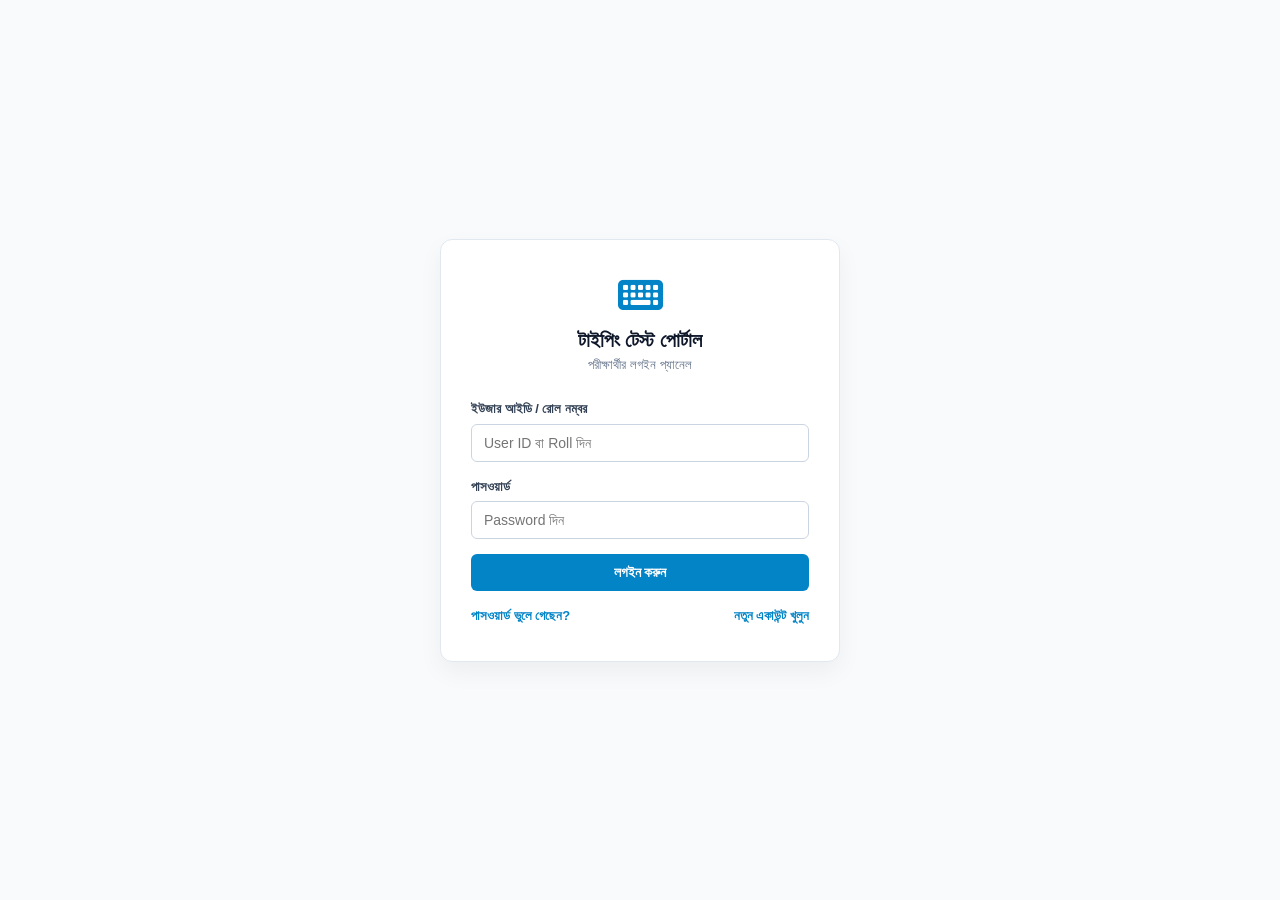
<file: index.html>
<!DOCTYPE html>
<html lang="bn">
<head>
    <meta charset="UTF-8">
    <meta name="viewport" content="width=device-width, initial-scale=1.0">
    <title>লগইন - টাইপিং টেস্ট পোর্টাল</title>
    <link rel="stylesheet" href="https://cdnjs.cloudflare.com/ajax/libs/font-awesome/6.4.0/css/all.min.css">
    <link rel="stylesheet" href="css/main.css">
</head>
<body>

    <div class="auth-container">
        <div class="auth-card">
            <div class="auth-header">
                <i class="fa-solid fa-keyboard brand-icon"></i>
                <h2>টাইপিং টেস্ট পোর্টাল</h2>
                <p>পরীক্ষার্থীর লগইন প্যানেল</p>
            </div>

            <div id="login-error" class="error-alert" style="display: none;">
                ⚠️ ইউজার আইডি বা পাসওয়ার্ড ভুল!
            </div>

            <form onsubmit="handleLogin(event)">
                <div class="form-group">
                    <label for="username">ইউজার আইডি / রোল নম্বর</label>
                    <input type="text" id="username" placeholder="User ID বা Roll দিন" required>
                </div>
                <div class="form-group">
                    <label for="password">পাসওয়ার্ড</label>
                    <input type="password" id="password" placeholder="Password দিন" required>
                </div>
                <button type="submit" class="btn btn-primary full-width">লগইন করুন</button>
            </form>

            <div class="auth-links">
                <a onclick="openModal('forgotModal')">পাসওয়ার্ড ভুলে গেছেন?</a>
                <a onclick="openModal('registerModal')">নতুন একাউন্ট খুলুন</a>
            </div>
        </div>
    </div>

    <!-- Register Modal -->
    <div id="registerModal" class="modal-overlay">
        <div class="modal-card">
            <h3>নতুন একাউন্ট নিবন্ধন</h3>
            <form onsubmit="handleRegister(event)">
                <div class="form-group">
                    <label>পূর্ণ নাম</label>
                    <input type="text" id="reg-fullname" placeholder="আপনার পুরো নাম" required>
                </div>
                <div class="form-group">
                    <label>আবেদনকৃত পদ</label>
                    <select id="reg-post">
                        <option value="কম্পিউটার অপারেটর">কম্পিউটার অপারেটর</option>
                        <option value="সাঁটমুদ্রাক্ষরিক">সাঁটমুদ্রাক্ষরিক</option>
                        <option value="অফিস সহকারী">অফিস সহকারী</option>
                        <option value="ডাটা এন্ট্রি অপারেটর">ডাটা এন্ট্রি অপারেটর</option>
                    </select>
                </div>
                <div class="form-group">
                    <label>জেলা</label>
                    <input type="text" id="reg-district" placeholder="আপনার জেলা" required>
                </div>
                <div class="form-group">
                    <label>মোবাইল নম্বর</label>
                    <input type="text" id="reg-mobile" placeholder="017xxxxxxxx" required>
                </div>
                <div class="form-group">
                    <label>ইউজার আইডি (ইউনিক)</label>
                    <input type="text" id="reg-username" placeholder="যেমন: karim123" required>
                </div>
                <div class="form-group">
                    <label>পাসওয়ার্ড</label>
                    <input type="password" id="reg-password" placeholder="পাসওয়ার্ড দিন" required>
                </div>
                <button type="submit" class="btn btn-primary full-width">নিবন্ধন সম্পন্ন করুন</button>
                <button type="button" class="btn btn-secondary full-width" style="margin-top:8px;" onclick="closeModal('registerModal')">বাতিল</button>
            </form>
        </div>
    </div>

    <!-- Forgot Password Modal -->
    <div id="forgotModal" class="modal-overlay">
        <div class="modal-card">
            <h3>পাসওয়ার্ড পুনরুদ্ধার</h3>
            <div class="form-group">
                <label>আপনার ইউজার আইডি</label>
                <input type="text" id="forgot-username" placeholder="User ID লিখুন">
            </div>
            <button type="button" class="btn btn-primary full-width" onclick="showResetFields()">আইডি খুঁজুন</button>
            
            <div id="reset-section" style="display:none; margin-top:15px;">
                <div class="form-group">
                    <label>নতুন পাসওয়ার্ড</label>
                    <input type="password" id="new-password" placeholder="নতুন পাসওয়ার্ড লিখুন">
                </div>
                <button type="button" class="btn btn-primary full-width" onclick="saveNewPassword()">পাসওয়ার্ড পরিবর্তন করুন</button>
            </div>
            <button type="button" class="btn btn-secondary full-width" style="margin-top:8px;" onclick="closeModal('forgotModal')">বন্ধ করুন</button>
        </div>
    </div>

    <script src="js/auth.js"></script>
</body>
</html>
</file>
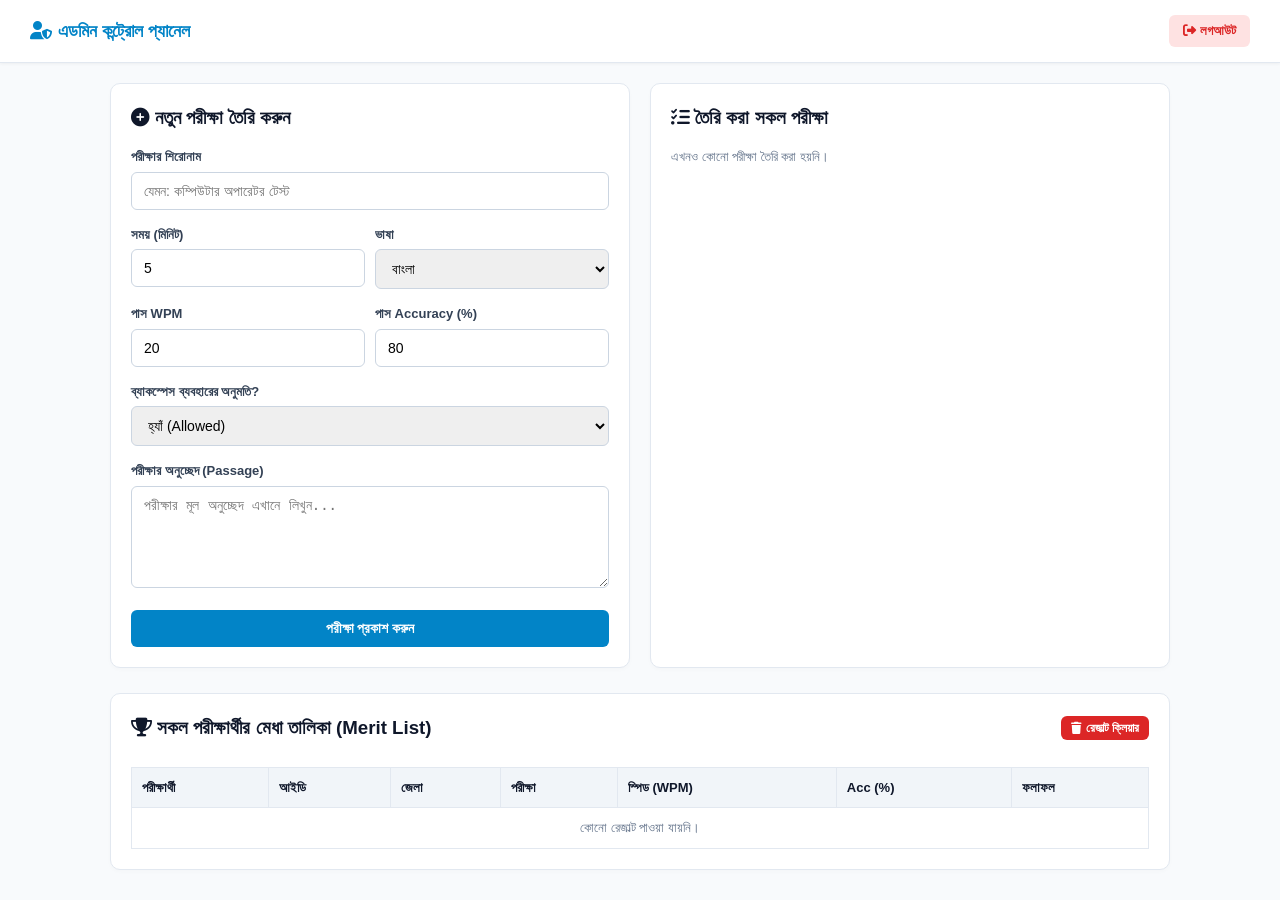
<file: admin.html>
<!DOCTYPE html>
<html lang="bn">
<head>
    <meta charset="UTF-8">
    <meta name="viewport" content="width=device-width, initial-scale=1.0">
    <title>এডমিন ড্যাশবোর্ড - টাইপিং পোর্টাল</title>
    <link rel="stylesheet" href="https://cdnjs.cloudflare.com/ajax/libs/font-awesome/6.4.0/css/all.min.css">
    <link rel="stylesheet" href="css/main.css">
    <link rel="stylesheet" href="css/admin.css">
</head>
<body onload="initAdminDashboard()">

    <nav class="navbar">
        <div class="nav-brand"><i class="fa-solid fa-user-shield"></i> এডমিন কন্ট্রোল প্যানেল</div>
        <button onclick="logoutUser()" class="btn-logout"><i class="fa-solid fa-right-from-bracket"></i> লগআউট</button>
    </nav>

    <div class="container main-content">
        <div class="admin-grid">
            <!-- Create Exam Card -->
            <div class="admin-card">
                <h3><i class="fa-solid fa-plus-circle"></i> নতুন পরীক্ষা তৈরি করুন</h3>
                <form onsubmit="handleCreateExam(event)" style="margin-top:15px;">
                    <div class="form-group">
                        <label>পরীক্ষার শিরোনাম</label>
                        <input type="text" id="examTitle" placeholder="যেমন: কম্পিউটার অপারেটর টেস্ট" required>
                    </div>
                    <div class="form-row">
                        <div class="form-group">
                            <label>সময় (মিনিট)</label>
                            <input type="number" id="examDuration" value="5" min="1" required>
                        </div>
                        <div class="form-group">
                            <label>ভাষা</label>
                            <select id="examLang">
                                <option value="Bangla">বাংলা</option>
                                <option value="English">ইংরেজি</option>
                            </select>
                        </div>
                    </div>
                    <div class="form-row">
                        <div class="form-group">
                            <label>পাস WPM</label>
                            <input type="number" id="passWpm" value="20" required>
                        </div>
                        <div class="form-group">
                            <label>পাস Accuracy (%)</label>
                            <input type="number" id="passAccuracy" value="80" required>
                        </div>
                    </div>
                    <div class="form-group">
                        <label>ব্যাকস্পেস ব্যবহারের অনুমতি?</label>
                        <select id="allowBackspace">
                            <option value="yes">হ্যাঁ (Allowed)</option>
                            <option value="no">না (Restricted)</option>
                        </select>
                    </div>
                    <div class="form-group">
                        <label>পরীক্ষার অনুচ্ছেদ (Passage)</label>
                        <textarea id="examPassage" rows="5" placeholder="পরীক্ষার মূল অনুচ্ছেদ এখানে লিখুন..." required></textarea>
                    </div>
                    <button type="submit" class="btn btn-primary full-width">পরীক্ষা প্রকাশ করুন</button>
                </form>
            </div>

            <!-- Active Exams Card -->
            <div class="admin-card">
                <h3><i class="fa-solid fa-list-check"></i> তৈরি করা সকল পরীক্ষা</h3>
                <div id="adminExamListDisplay" style="margin-top:15px;"></div>
            </div>
        </div>

        <!-- Leaderboard / Merit List -->
        <div class="admin-card" style="margin-top:25px;">
            <div style="display:flex; justify-content:space-between; align-items:center; margin-bottom:15px;">
                <h3><i class="fa-solid fa-trophy"></i> সকল পরীক্ষার্থীর মেধা তালিকা (Merit List)</h3>
                <button onclick="clearAllResults()" class="btn btn-danger btn-sm"><i class="fa-solid fa-trash"></i> রেজাল্ট ক্লিয়ার</button>
            </div>
            <div class="table-responsive">
                <table class="data-table">
                    <thead>
                        <tr>
                            <th>পরীক্ষার্থী</th>
                            <th>আইডি</th>
                            <th>জেলা</th>
                            <th>পরীক্ষা</th>
                            <th>স্পিড (WPM)</th>
                            <th>Acc (%)</th>
                            <th>ফলাফল</th>
                        </tr>
                    </thead>
                    <tbody id="meritTableBody"></tbody>
                </table>
            </div>
        </div>
    </div>

    <script src="js/auth.js"></script>
    <script src="js/admin.js"></script>
</body>
</html>
</file>
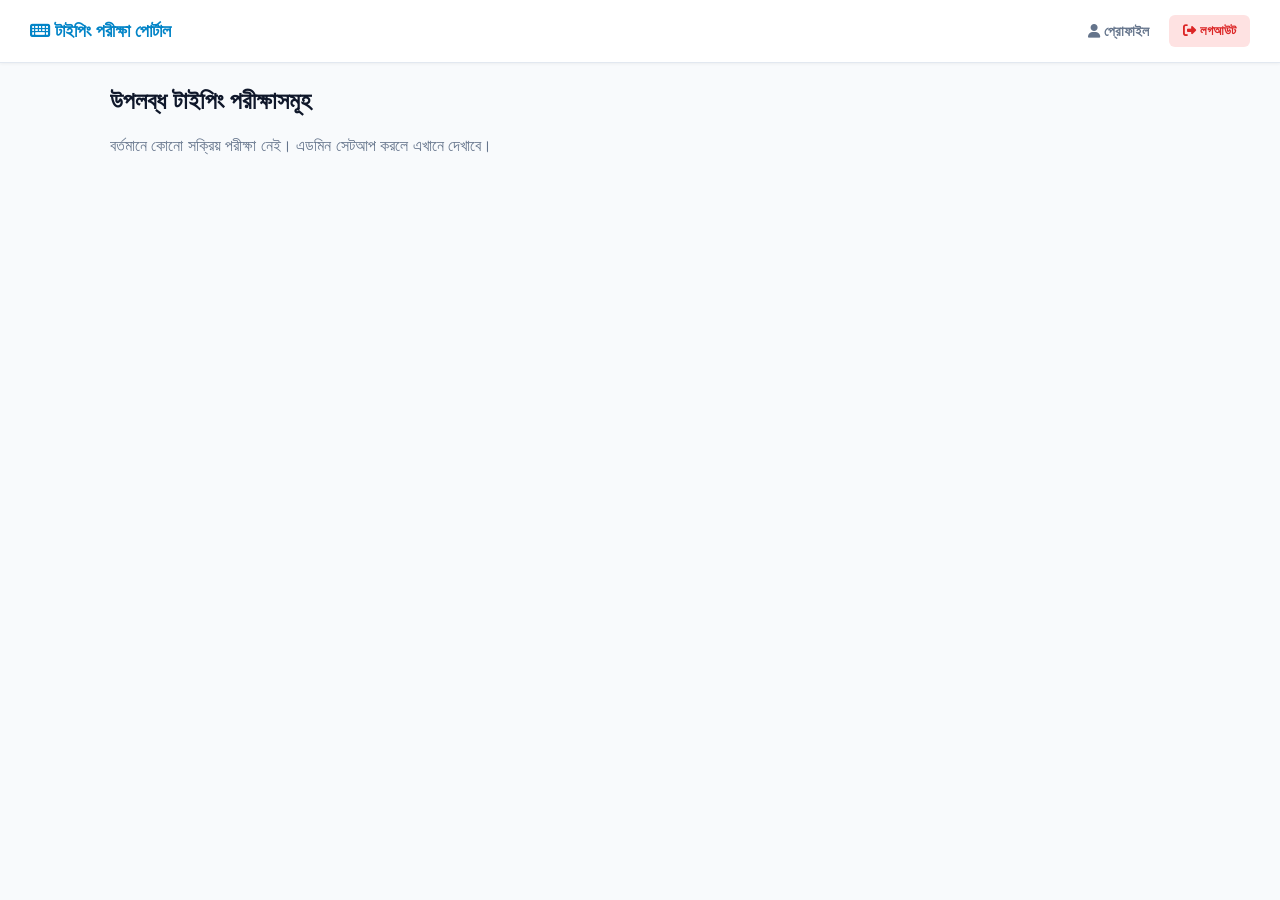
<file: portal.html>
<!DOCTYPE html>
<html lang="bn">
<head>
    <meta charset="UTF-8">
    <meta name="viewport" content="width=device-width, initial-scale=1.0">
    <title>টাইপিং পরীক্ষা - প্যানেল</title>
    <link rel="stylesheet" href="https://cdnjs.cloudflare.com/ajax/libs/font-awesome/6.4.0/css/all.min.css">
    <link rel="stylesheet" href="css/main.css">
    <link rel="stylesheet" href="css/admin.css">
</head>
<body onload="initPortal()">

    <nav class="navbar">
        <div class="nav-brand">
            <i class="fa-solid fa-keyboard"></i> টাইপিং পরীক্ষা পোর্টাল
        </div>
        <div class="nav-menu">
            <a href="user-profile.html" class="nav-link"><i class="fa-solid fa-user"></i> প্রোফাইল</a>
            <button onclick="logoutUser()" class="btn-logout"><i class="fa-solid fa-right-from-bracket"></i> লগআউট</button>
        </div>
    </nav>

    <div class="container main-content">
        <!-- Exam Selection View -->
        <div id="examSelectView">
            <h2 class="section-title">উপলব্ধ টাইপিং পরীক্ষাসমূহ</h2>
            <div id="availableExamsList" class="exam-grid"></div>
        </div>

        <!-- Exam Typing Area View -->
        <div id="examAreaView" style="display: none;">
            <div class="exam-top-bar">
                <div>
                    <h3 id="currentExamTitle">পরীক্ষার নাম</h3>
                    <p>পরীক্ষার্থী: <b id="exUserName">-</b> | রোল/আইডি: <b id="exUserId">-</b> | জেলা: <b id="exUserDistrict">-</b></p>
                </div>
                <div class="timer-box">
                    <span>অবশিষ্ট সময়:</span>
                    <h2 id="timerCountdown">00:00</h2>
                </div>
            </div>

            <!-- A4 Paper View -->
            <div class="a4-paper-container">
                <div class="a4-paper" id="a4Paper">
                    <div id="a4PassageBox" class="passage-display"></div>
                    <textarea id="typingInputField" class="typing-input" placeholder="এখানে টাইপিং শুরু করুন..." autocomplete="off" spellcheck="false"></textarea>
                </div>
            </div>

            <div class="exam-actions">
                <button onclick="finishExamAndCalculate()" class="btn btn-success"><i class="fa-solid fa-paper-plane"></i> উত্তরপত্র জমা দিন</button>
            </div>
        </div>

        <!-- Result View -->
        <div id="resultAreaView" style="display: none;">
            <div class="result-card">
                <h2>🎉 পরীক্ষা সম্পন্ন হয়েছে!</h2>
                <hr style="margin: 15px 0; border:0; border-top:1px solid #e2e8f0;">
                <div id="resultDetailsBox"></div>
                <button onclick="window.location.reload()" class="btn btn-primary" style="margin-top:20px;">প্রধান পেজে ফিরে যান</button>
            </div>
        </div>
    </div>

    <!-- Verification Modal -->
    <div id="verifyModal" class="modal-overlay">
        <div class="modal-card">
            <h3>পরীক্ষার্থীর পরিচিতি যাচাই</h3>
            <p style="font-size:13px; color:#64748b; margin-bottom:15px;">পরীক্ষা শুরু করতে আপনার তথ্য নিশ্চিত করুন।</p>
            <div class="form-group">
                <label>ইউজার আইডি / রোল</label>
                <input type="text" id="verifyUserId" placeholder="আপনার আইডি">
            </div>
            <div class="form-group">
                <label>মোবাইল নম্বর</label>
                <input type="text" id="verifyMobile" placeholder="আপনার ফোন নম্বর">
            </div>
            <button onclick="verifyAndStartExam()" class="btn btn-primary full-width">যাচাই করুন ও পরীক্ষা শুরু করুন</button>
            <button onclick="closeVerifyModal()" class="btn btn-secondary full-width" style="margin-top:8px;">বাতিল</button>
        </div>
    </div>

    <script src="js/auth.js"></script>
    <script src="js/typing.js"></script>
</body>
</html>
</file>
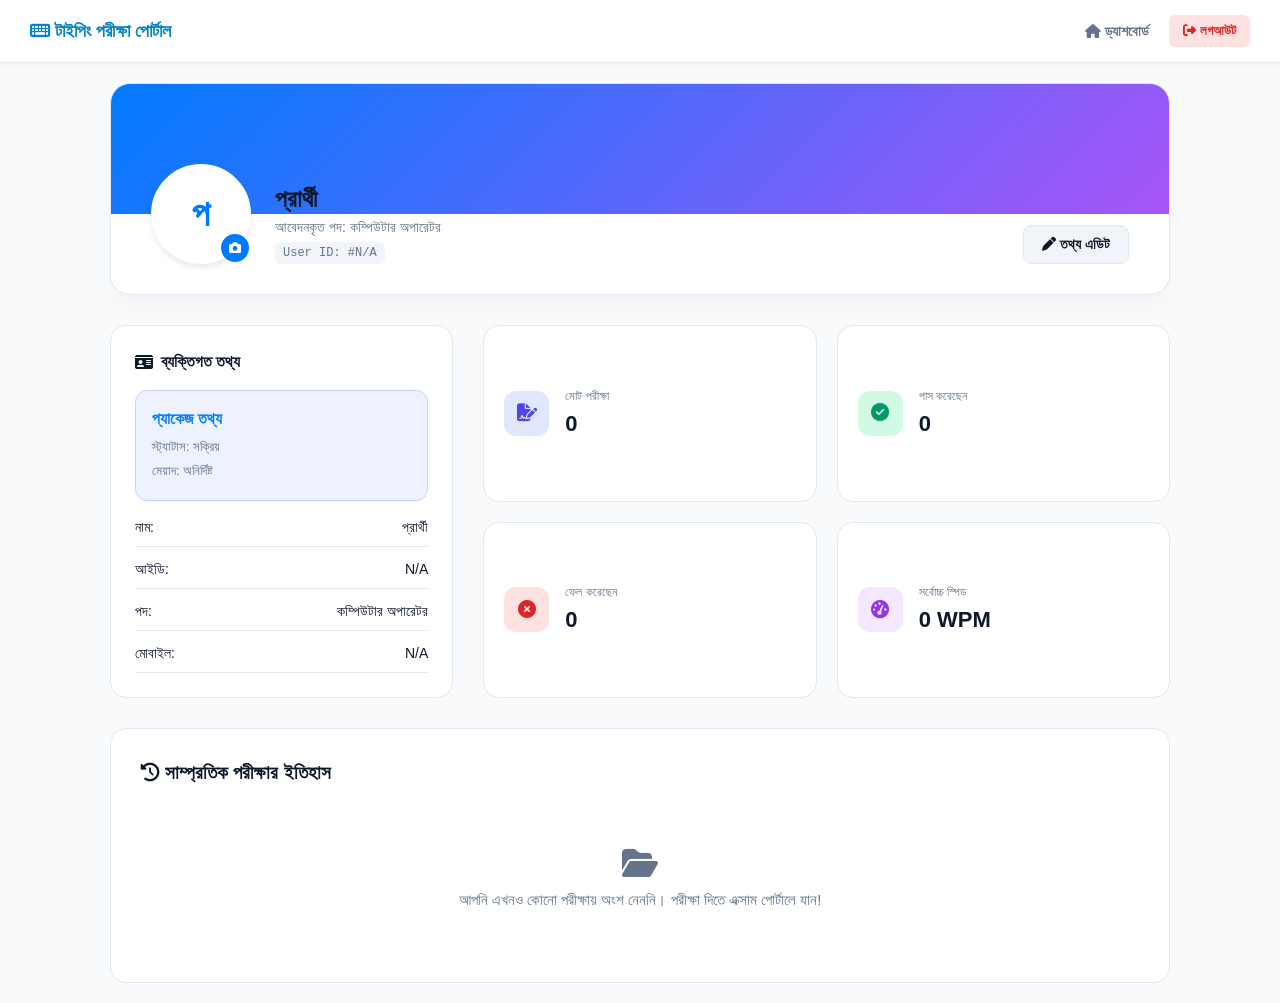
<file: user-profile.html>
<!DOCTYPE html>
<html lang="bn">
<head>
    <meta charset="UTF-8">
    <meta name="viewport" content="width=device-width, initial-scale=1.0">
    <title>ইউজার প্রোফাইল - টাইপিং টেস্ট</title>
    <link rel="stylesheet" href="https://cdnjs.cloudflare.com/ajax/libs/font-awesome/6.4.0/css/all.min.css">
    <link rel="stylesheet" href="css/main.css">
    <link rel="stylesheet" href="css/profile.css">
</head>
<body onload="loadUserProfile()">

    <nav class="navbar">
        <div class="nav-brand">
            <a href="portal.html" style="color:inherit; text-decoration:none;"><i class="fa-solid fa-keyboard"></i> টাইপিং পরীক্ষা পোর্টাল</a>
        </div>
        <div class="nav-menu">
            <a href="portal.html" class="nav-link"><i class="fa-solid fa-house"></i> ড্যাশবোর্ড</a>
            <button onclick="logoutUser()" class="btn-logout"><i class="fa-solid fa-right-from-bracket"></i> লগআউট</button>
        </div>
    </nav>

    <div class="container">
        <div class="profile-hero">
            <div class="hero-banner"></div>
            <div class="hero-content">
                <div class="user-profile-flex">
                    <div class="avatar-container">
                        <div id="user-initials" class="user-avatar">US</div>
                        <img id="profile-avatar-img" class="user-avatar" style="display:none;" alt="Avatar">
                        <label for="avatar-input" class="upload-label"><i class="fa-solid fa-camera"></i></label>
                        <input type="file" id="avatar-input" accept="image/*" onchange="uploadAvatar(event)">
                    </div>
                    <div class="user-details">
                        <h2 id="user-name">প্রার্থী নাম</h2>
                        <p id="user-post-display">আবেদনকৃত পদ: কম্পিউটার অপারেটর</p>
                        <span id="user-id-badge" class="user-id-badge">User ID: #---</span>
                    </div>
                </div>
                <button class="edit-profile-btn" onclick="editProfileInfo()"><i class="fa-solid fa-pen"></i> তথ্য এডিট</button>
            </div>
        </div>

        <div class="profile-grid">
            <div class="info-card">
                <h3><i class="fa-solid fa-id-card"></i> ব্যক্তিগত তথ্য</h3>
                <div class="package-box-detail">
                    <h4 id="pkg-title">প্যাকেজ তথ্য</h4>
                    <p id="pkg-status-badge">স্ট্যাটাস: সক্রিয়</p>
                    <p id="pkg-expiry">মেয়াদ: অনির্দিষ্ট</p>
                </div>
                <ul class="personal-info-list">
                    <li><span>নাম:</span> <span id="info-name">-</span></li>
                    <li><span>আইডি:</span> <span id="info-username">-</span></li>
                    <li><span>পদ:</span> <span id="info-post">-</span></li>
                    <li><span>মোবাইল:</span> <span id="info-phone">-</span></li>
                </ul>
            </div>

            <div class="stats-grid-right">
                <div class="stat-card">
                    <div class="stat-icon total"><i class="fa-solid fa-file-signature"></i></div>
                    <div class="stat-info">
                        <h3>মোট পরীক্ষা</h3>
                        <p id="stat-total">0</p>
                    </div>
                </div>
                <div class="stat-card">
                    <div class="stat-icon pass"><i class="fa-solid fa-circle-check"></i></div>
                    <div class="stat-info">
                        <h3>পাস করেছেন</h3>
                        <p id="stat-passed">0</p>
                    </div>
                </div>
                <div class="stat-card">
                    <div class="stat-icon fail"><i class="fa-solid fa-circle-xmark"></i></div>
                    <div class="stat-info">
                        <h3>ফেল করেছেন</h3>
                        <p id="stat-failed">0</p>
                    </div>
                </div>
                <div class="stat-card">
                    <div class="stat-icon speed"><i class="fa-solid fa-gauge-high"></i></div>
                    <div class="stat-info">
                        <h3>সর্বোচ্চ স্পিড</h3>
                        <p id="stat-highest">0 WPM</p>
                    </div>
                </div>
            </div>
        </div>

        <div class="section-card">
            <div class="section-header">
                <h3><i class="fa-solid fa-history"></i> সাম্প্রতিক পরীক্ষার ইতিহাস</h3>
            </div>
            <div id="exam-history-list" class="history-list"></div>
        </div>
    </div>

    <script src="js/auth.js"></script>
    <script src="js/profile.js"></script>
</body>
</html>
</file>
<file: css/main.css>
* {
    box-sizing: border-box;
    margin: 0;
    padding: 0;
}

body {
    background-color: #f8fafc;
    color: #0f172a;
    font-family: 'Segoe UI', Arial, sans-serif;
    line-height: 1.5;
}

.container {
    max-width: 1100px;
    margin: 0 auto;
    padding: 20px;
}

/* Navbar */
.navbar {
    background: #ffffff;
    border-bottom: 1px solid #e2e8f0;
    padding: 15px 30px;
    display: flex;
    justify-content: space-between;
    align-items: center;
    position: sticky;
    top: 0;
    z-index: 90;
    box-shadow: 0 1px 3px rgba(0,0,0,0.05);
}

.nav-brand {
    font-size: 18px;
    font-weight: 700;
    color: #0284c7;
}

.nav-menu {
    display: flex;
    align-items: center;
    gap: 20px;
}

.nav-link {
    text-decoration: none;
    color: #64748b;
    font-weight: 600;
    font-size: 14px;
}

.nav-link:hover {
    color: #0284c7;
}

.btn-logout {
    background: #fee2e2;
    color: #dc2626;
    border: none;
    padding: 8px 14px;
    border-radius: 6px;
    cursor: pointer;
    font-weight: 600;
}

.btn-logout:hover {
    background: #fca5a5;
}

/* Login/Auth Styling */
.auth-container {
    display: flex;
    justify-content: center;
    align-items: center;
    min-height: 100vh;
    padding: 20px;
}

.auth-card {
    background: white;
    padding: 35px 30px;
    border-radius: 12px;
    box-shadow: 0 10px 25px rgba(0,0,0,0.05);
    width: 100%;
    max-width: 400px;
    border: 1px solid #e2e8f0;
}

.auth-header {
    text-align: center;
    margin-bottom: 25px;
}

.brand-icon {
    font-size: 40px;
    color: #0284c7;
    margin-bottom: 10px;
}

.auth-header h2 {
    font-size: 20px;
    color: #0f172a;
}

.auth-header p {
    font-size: 13px;
    color: #64748b;
}

/* Form Controls */
.form-group {
    margin-bottom: 15px;
}

.form-group label {
    display: block;
    font-weight: 600;
    font-size: 13px;
    color: #334155;
    margin-bottom: 5px;
}

.form-group input, 
.form-group select, 
.form-group textarea {
    width: 100%;
    padding: 10px 12px;
    border: 1px solid #cbd5e1;
    border-radius: 6px;
    font-size: 14px;
    outline: none;
}

.form-group input:focus, 
.form-group select:focus, 
.form-group textarea:focus {
    border-color: #0284c7;
    box-shadow: 0 0 0 3px rgba(2, 132, 199, 0.15);
}

.form-row {
    display: grid;
    grid-template-columns: 1fr 1fr;
    gap: 10px;
}

/* Buttons */
.btn {
    border: none;
    padding: 10px 16px;
    border-radius: 6px;
    cursor: pointer;
    font-weight: 600;
    font-size: 14px;
    transition: 0.2s;
}

.btn-primary { background: #0284c7; color: white; }
.btn-primary:hover { background: #0369a1; }

.btn-secondary { background: #e2e8f0; color: #334155; }
.btn-secondary:hover { background: #cbd5e1; }

.btn-success { background: #16a34a; color: white; }
.btn-success:hover { background: #15803d; }

.btn-danger { background: #dc2626; color: white; }
.btn-danger:hover { background: #b91c1c; }

.btn-sm { padding: 5px 10px; font-size: 12px; }
.full-width { width: 100%; }

.auth-links {
    display: flex;
    justify-content: space-between;
    margin-top: 15px;
    font-size: 13px;
}

.auth-links a {
    color: #0284c7;
    text-decoration: none;
    font-weight: 600;
    cursor: pointer;
}

.error-alert {
    background: #fee2e2;
    color: #dc2626;
    padding: 10px;
    border-radius: 6px;
    font-size: 13px;
    margin-bottom: 15px;
    text-align: center;
}

/* Modal Overlay */
.modal-overlay {
    display: none;
    position: fixed;
    top: 0; left: 0; width: 100%; height: 100%;
    background: rgba(0,0,0,0.5);
    justify-content: center;
    align-items: center;
    z-index: 100;
}

.modal-card {
    background: white;
    padding: 25px;
    border-radius: 10px;
    width: 90%;
    max-width: 400px;
}
</file>
<file: css/admin.css>
.admin-grid {
    display: grid;
    grid-template-columns: 1fr 1fr;
    gap: 20px;
}

@media (max-width: 768px) {
    .admin-grid { grid-template-columns: 1fr; }
}

.admin-card {
    background: white;
    border: 1px solid #e2e8f0;
    border-radius: 10px;
    padding: 20px;
    box-shadow: 0 2px 4px rgba(0,0,0,0.02);
}

.exam-grid {
    display: grid;
    grid-template-columns: repeat(auto-fill, minmax(280px, 1fr));
    gap: 20px;
    margin-top: 15px;
}

.exam-card-item {
    background: white;
    border: 1px solid #e2e8f0;
    border-radius: 10px;
    padding: 20px;
    box-shadow: 0 2px 4px rgba(0,0,0,0.02);
}

.exam-top-bar {
    background: white;
    padding: 15px 20px;
    border-radius: 8px;
    border: 1px solid #e2e8f0;
    display: flex;
    justify-content: space-between;
    align-items: center;
    margin-bottom: 20px;
}

.timer-box {
    text-align: right;
    color: #dc2626;
}

/* A4 Paper View */
.a4-paper-container {
    display: flex;
    justify-content: center;
    margin-bottom: 20px;
}

.a4-paper {
    width: 100%;
    max-width: 800px;
    min-height: 450px;
    background: #ffffff;
    border: 1px solid #cbd5e1;
    box-shadow: 0 5px 15px rgba(0,0,0,0.05);
    padding: 40px;
    border-radius: 4px;
    transition: background 0.3s;
}

.a4-paper.warning-color {
    background-color: #fff1f2 !important;
    border-color: #fca5a5;
}

.passage-display {
    font-size: 16px;
    line-height: 1.8;
    color: #334155;
    text-align: justify;
    margin-bottom: 20px;
    padding: 15px;
    background: #f8fafc;
    border-radius: 6px;
    border-left: 4px solid #0284c7;
    white-space: pre-wrap;
}

.typing-input {
    width: 100%;
    height: 180px;
    padding: 12px;
    font-size: 16px;
    line-height: 1.6;
    border: 1px solid #cbd5e1;
    border-radius: 6px;
    resize: none;
    outline: none;
}

.typing-input:focus {
    border-color: #0284c7;
}

.exam-actions {
    text-align: center;
}

.result-card {
    background: white;
    padding: 30px;
    border-radius: 10px;
    max-width: 500px;
    margin: 40px auto;
    text-align: center;
    border: 1px solid #e2e8f0;
    box-shadow: 0 4px 6px rgba(0,0,0,0.05);
}

.table-responsive {
    overflow-x: auto;
}

.data-table {
    width: 100%;
    border-collapse: collapse;
    margin-top: 10px;
}

.data-table th, .data-table td {
    border: 1px solid #e2e8f0;
    padding: 10px;
    text-align: left;
    font-size: 13px;
}

.data-table th {
    background: #f1f5f9;
    font-weight: 700;
}
</file>
<file: css/profile.css>
:root {
    --primary: #007bff;
    --primary-hover: #0056b3;
    --card-bg: #ffffff;
    --text-main: #0f172a;
    --text-muted: #64748b;
    --border-color: #e2e8f0;
    --success: #10b981;
    --danger: #ef4444;
    --gradient: linear-gradient(135deg, #007bff 0%, #a855f7 100%);
}

.profile-hero { 
    background: var(--card-bg); 
    border-radius: 20px; 
    box-shadow: 0 10px 25px -5px rgba(0, 0, 0, 0.05); 
    overflow: hidden; 
    margin-bottom: 30px; 
    border: 1px solid var(--border-color); 
}

.hero-banner { height: 130px; background: var(--gradient); }

.hero-content { 
    padding: 0 40px 30px 40px; 
    display: flex; 
    align-items: flex-end; 
    justify-content: space-between; 
    flex-wrap: wrap; 
    gap: 20px; 
    margin-top: -50px; 
}

.user-profile-flex { display: flex; align-items: flex-end; gap: 24px; }
.avatar-container { position: relative; width: 100px; height: 100px; }

.user-avatar { 
    width: 100px; height: 100px; 
    border-radius: 50%; 
    background-color: white; 
    color: var(--primary); 
    display: flex; align-items: center; justify-content: center; 
    font-size: 36px; font-weight: 700; 
    border: 4px solid white; 
    box-shadow: 0 4px 6px -1px rgba(0, 0, 0, 0.1); 
    object-fit: cover; 
}

.upload-label { 
    position: absolute; bottom: 0; right: 0; 
    background: var(--primary); color: white; 
    width: 32px; height: 32px; border-radius: 50%; 
    display: flex; align-items: center; justify-content: center; 
    cursor: pointer; border: 2px solid white; font-size: 12px; 
}

#avatar-input { display: none; }
.user-details h2 { font-size: 24px; font-weight: 700; color: var(--text-main); }
.user-details p { color: var(--text-muted); font-size: 14px; }
.user-id-badge { display: inline-block; background: #f1f5f9; padding: 2px 8px; border-radius: 6px; font-size: 12px; color: var(--text-muted); margin-top: 4px; font-family: monospace; }

.edit-profile-btn { background: #f1f5f9; border: 1px solid var(--border-color); padding: 10px 18px; border-radius: 8px; font-weight: 600; font-size: 14px; cursor: pointer; color: var(--text-main); }

.profile-grid { display: grid; grid-template-columns: 1fr 2fr; gap: 30px; margin-bottom: 30px; }
@media (max-width: 768px) { .profile-grid { grid-template-columns: 1fr; } }

.info-card { background: var(--card-bg); border: 1px solid var(--border-color); border-radius: 16px; padding: 24px; }
.info-card h3 { font-size: 16px; font-weight: 700; margin-bottom: 16px; display: flex; align-items: center; gap: 8px; }

.package-box-detail { background: #eef2ff; border: 1px solid #c7d2fe; border-radius: 12px; padding: 16px; margin-bottom: 16px; }
.package-box-detail h4 { color: var(--primary); font-size: 16px; font-weight: 700; margin-bottom: 6px; }
.package-box-detail p { font-size: 13px; color: var(--text-muted); margin-bottom: 4px; }

.personal-info-list { list-style: none; display: flex; flex-direction: column; gap: 12px; }
.personal-info-list li { display: flex; justify-content: space-between; font-size: 14px; border-bottom: 1px solid var(--border-color); padding-bottom: 8px; }

.stats-grid-right { display: grid; grid-template-columns: repeat(2, 1fr); gap: 20px; }
.stat-card { background-color: var(--card-bg); border: 1px solid var(--border-color); border-radius: 16px; padding: 20px; display: flex; align-items: center; gap: 16px; }

.stat-icon { width: 45px; height: 45px; border-radius: 12px; display: flex; align-items: center; justify-content: center; font-size: 18px; }
.stat-icon.total { background: #e0e7ff; color: #4f46e5; }
.stat-icon.pass { background: #d1fae5; color: #059669; }
.stat-icon.fail { background: #fee2e2; color: #dc2626; }
.stat-icon.speed { background: #f3e8ff; color: #9333ea; }

.stat-info h3 { font-size: 12px; color: var(--text-muted); font-weight: 500; margin-bottom: 2px; }
.stat-info p { font-size: 22px; font-weight: 700; color: var(--text-main); }

.section-card { background-color: var(--card-bg); border: 1px solid var(--border-color); border-radius: 16px; padding: 30px; }
.section-header { display: flex; justify-content: space-between; align-items: center; margin-bottom: 20px; }

.history-list { display: flex; flex-direction: column; gap: 12px; }
.history-item { display: flex; align-items: center; justify-content: space-between; padding: 16px 20px; background: #f8fafc; border: 1px solid var(--border-color); border-radius: 12px; }
.history-left { display: flex; align-items: center; gap: 16px; }

.history-icon { width: 40px; height: 40px; border-radius: 50%; display: flex; align-items: center; justify-content: center; font-size: 14px; }
.history-icon.pass { background: #d1fae5; color: #059669; }
.history-icon.fail { background: #fee2e2; color: #dc2626; }

.history-right { display: flex; align-items: center; gap: 24px; }
.metric-badge .val { font-weight: 700; font-size: 15px; }
.metric-badge .lbl { font-size: 12px; color: var(--text-muted); }

.status-pill { padding: 6px 14px; border-radius: 20px; font-size: 12px; font-weight: 600; }
.status-pill.pass { background: #d1fae5; color: #047857; }
.status-pill.fail { background: #fee2e2; color: #b91c1c; }
.empty-state { text-align: center; padding: 40px; color: var(--text-muted); font-size: 15px; }
</file>
